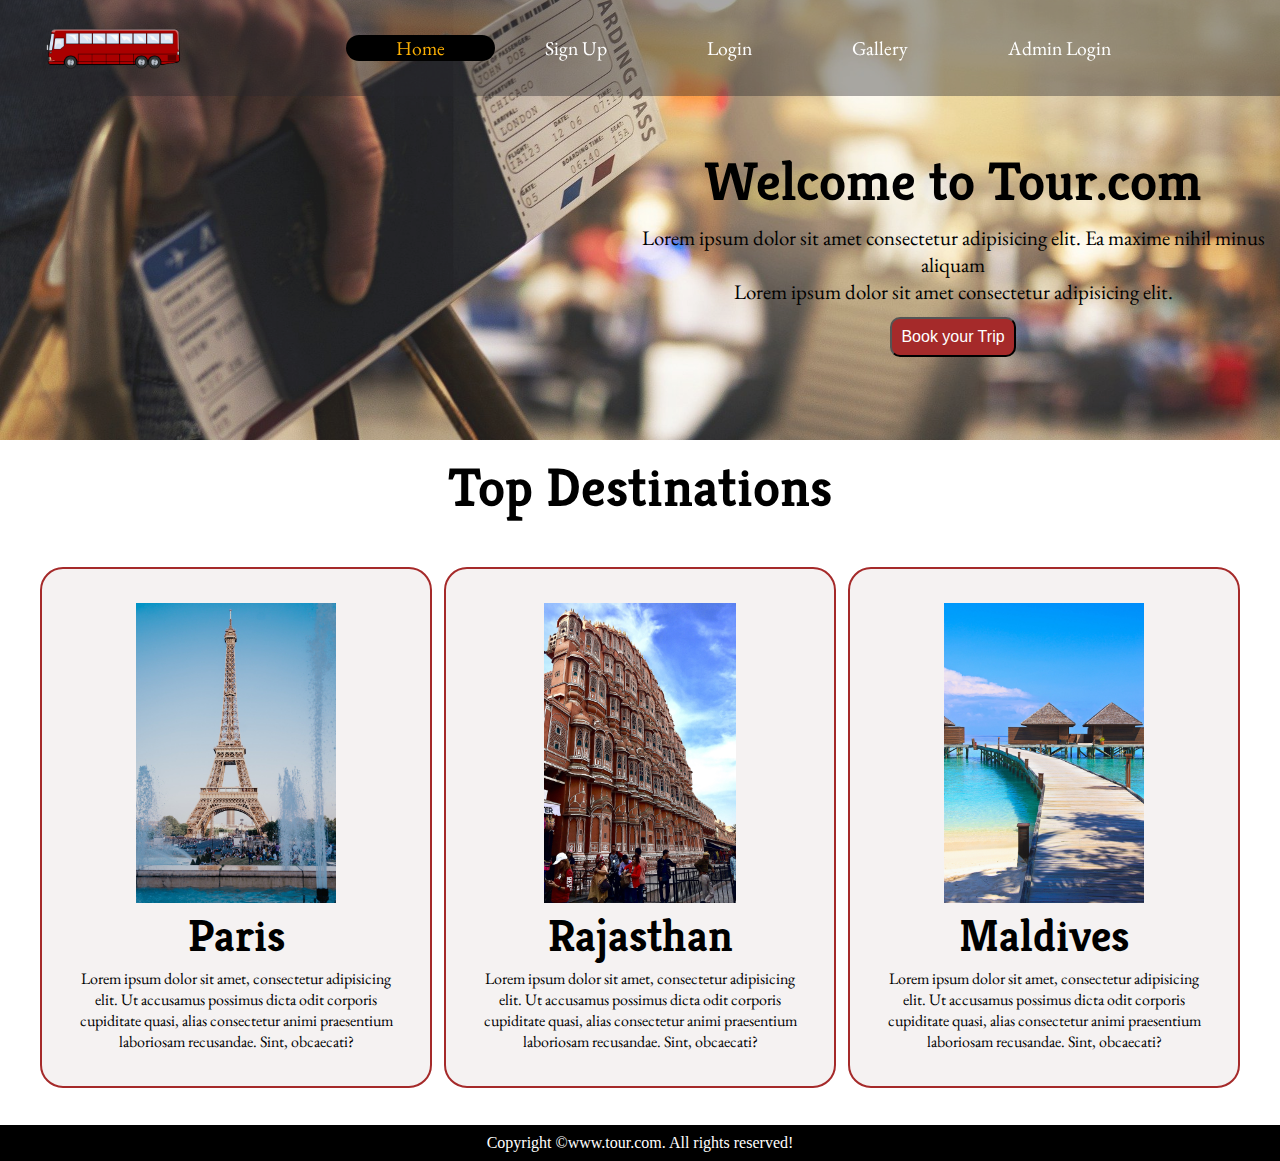
<file: index.html>
<!DOCTYPE html>
<html lang="en">

<head>
    <meta charset="UTF-8">
    <meta http-equiv="X-UA-Compatible" content="IE=edge">
    <meta name="viewport" content="width=device-width, initial-scale=1.0">
    <title>Books.com</title>
    <link rel="stylesheet" href="css/style.css">

    <link href="https://fonts.googleapis.com/css2?family=Kreon&display=swap" rel="stylesheet">
    <link href="https://fonts.googleapis.com/css2?family=EB+Garamond&display=swap" rel="stylesheet">
</head>

<body>
    <nav id="navbar">
        <div id="logo">
            <a href="index.html"><img src="logo.png" alt="logo"></a>
        </div>
        <ul>
            <li class="item active"><a href="#home">Home</a></li>
            <li class="item"><a href="signup.html">Sign Up</a></li>
            <li class="item"><a href="login.html">Login</a></li>
            <li class="item"><a href="gallery.html">Gallery</a></li>
            <li class="item"><a href="admin.html">Admin Login</a></li>
        </ul>
    </nav>

    <section id="home">
        <h1 class="h-primary">Welcome to Tour.com</h1>
        <p>Lorem ipsum dolor sit amet consectetur adipisicing elit. Ea maxime nihil minus aliquam</p>
        <p>Lorem ipsum dolor sit amet consectetur adipisicing elit. </p>
        <a href="bookingform.html">
            <button class="btn">Book your Trip</button>
        </a>
    </section>
    <section id="ourbooks">
        <h1 class="h-primary center">Top Destinations</h1>
        <div id="books">

            <div class="box">
                <a href="signup.html">
                    <img src="paris.jpg" alt="Book1">
                </a>
                <h2 class="h-secondary center">Paris</h2>
                <p class="center">Lorem ipsum dolor sit amet, consectetur adipisicing elit. Ut accusamus
                    possimus dicta odit corporis cupiditate quasi, alias consectetur animi praesentium
                    laboriosam recusandae. Sint, obcaecati?</p>
            </div>

            <div class="box">
                <a href="signup.html">
                    <img src="rajasthan.jpg" alt="Book2">
                </a>
                <h2 class="h-secondary center">Rajasthan</h2>
                <p class="center">Lorem ipsum dolor sit amet, consectetur adipisicing elit. Ut accusamus
                    possimus dicta odit corporis cupiditate quasi, alias consectetur animi praesentium
                    laboriosam recusandae. Sint, obcaecati?</p>
            </div>


            <div class="box">
                <a href="signup.html">
                    <img src="maldives.jpg" alt="Book3">
                </a>
                <h2 class="h-secondary center">Maldives</h2>
                <p class="center">Lorem ipsum dolor sit amet, consectetur adipisicing elit. Ut accusamus
                    possimus dicta odit corporis cupiditate quasi, alias consectetur animi praesentium
                    laboriosam recusandae. Sint, obcaecati?</p>
            </div>


        </div>
    </section>







    <footer>
        <div>
            Copyright &COPY;www.tour.com. All rights reserved!
        </div>
    </footer>
    <script src="https://code.jquery.com/jquery-3.6.0.js"></script>
    <script type="text/javascript">
        $(document).on('click', 'ul li', function () {
            $(this).addClass('active').siblings().removeClass('active')

        })
    </script>

</body>

</html>
</file>
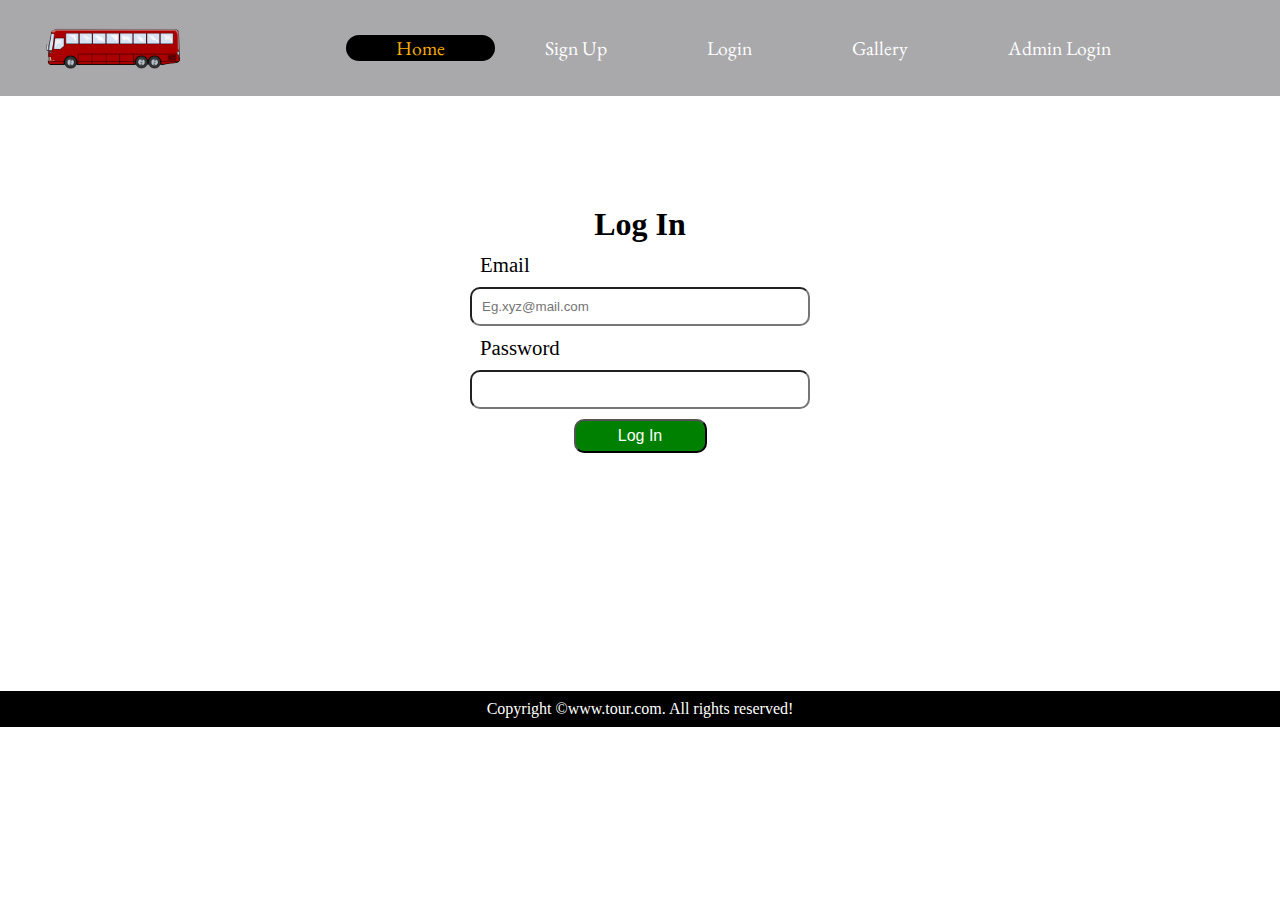
<file: admin.html>
<!DOCTYPE html>
<html lang="en">

<head>
    <meta charset="UTF-8">
    <meta http-equiv="X-UA-Compatible" content="IE=edge">
    <meta name="viewport" content="width=device-width, initial-scale=1.0">
    <title>Books.com</title>
    <link rel="stylesheet" href="css/style.css">
    <link rel="stylesheet" href="css/login.css">

    <link href="https://fonts.googleapis.com/css2?family=Kreon&display=swap" rel="stylesheet">
    <link href="https://fonts.googleapis.com/css2?family=EB+Garamond&display=swap" rel="stylesheet">
</head>

<body>
    <nav id="navbar">
        <div id="logo">
            <a href="index.html"><img src="logo.png" alt="logo"></a>
        </div>
        <ul>
            <li class="item active"><a href="index.html">Home</a></li>
            <li class="item"><a href="signup.html">Sign Up</a></li>
            <li class="item"><a href="login.html">Login</a></li>
            <li class="item"><a href="gallery.html">Gallery</a></li>
            <li class="item"><a href="#">Admin Login</a></li>
        </ul>
    </nav>
      <section id="login">
        <form class="row" method="POST" action="login.php">
            <h1>Log In</h1>

            <label for="inputEmail4" class="form-label">Email</label>
            <input type="email" class="form-control" name="email" id="inputEmail4" placeholder="Eg.xyz@mail.com">

            <label for="inputPassword4" class="form-label">Password</label>
            <input type="password" class="form-control" name="password" id="inputPassword">

            <button id="btn" class="btn btn-primary"> Log In</button>

        </form>
     

    </section>
    <footer>
        <div class="center">
            Copyright &COPY;www.tour.com. All rights reserved!
        </div>
    </footer>
    <script src="https://code.jquery.com/jquery-3.6.0.js"></script>
    <script type="text/javascript">
        $(document).on('click', 'ul li', function () {
            $(this).addClass('active').siblings().removeClass('active')

        })
    </script>


</body>

</html>
</file>
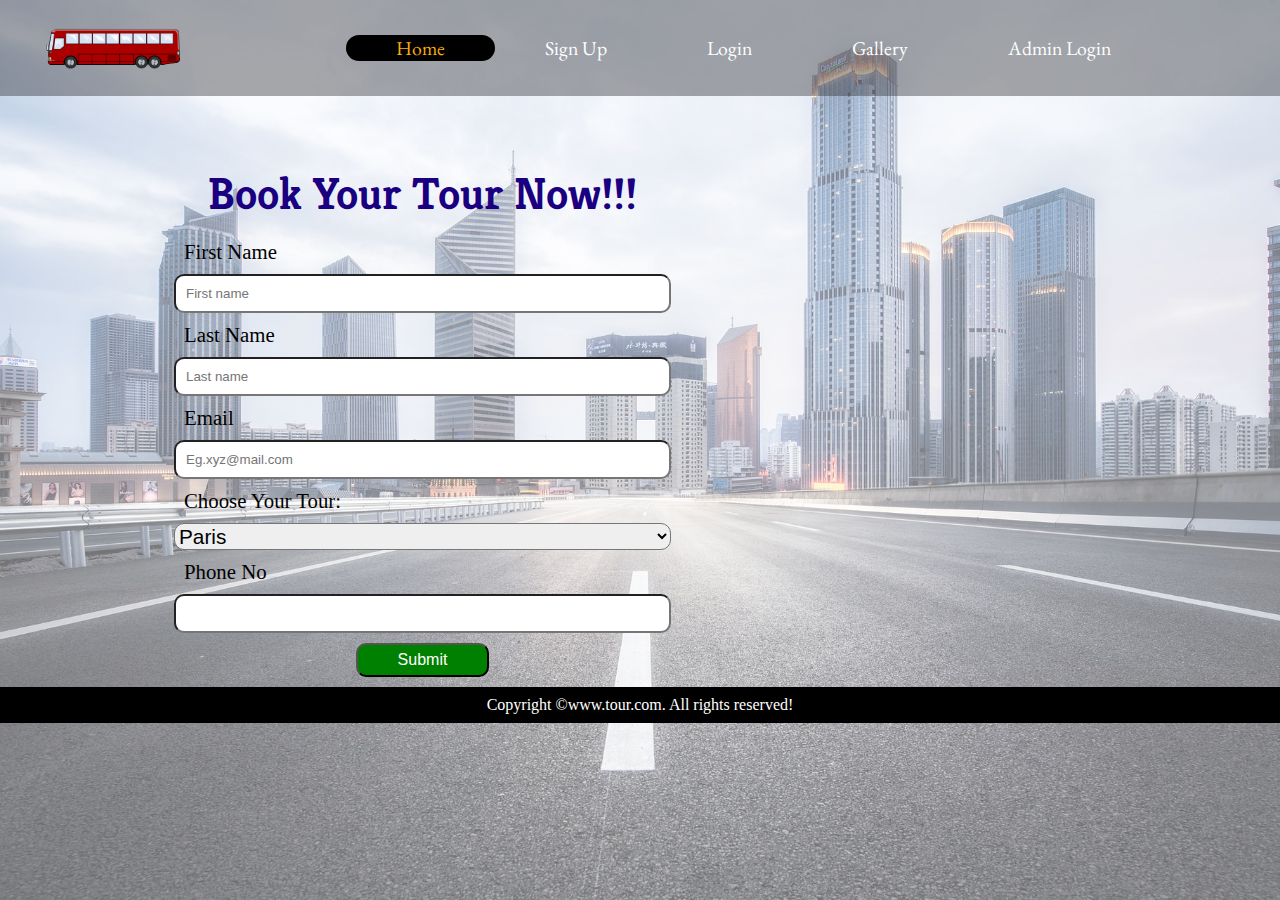
<file: bookingform.html>
<!DOCTYPE html>
<html lang="en">

<head>
    <meta charset="UTF-8">
    <meta http-equiv="X-UA-Compatible" content="IE=edge">
    <meta name="viewport" content="width=device-width, initial-scale=1.0">
    <title>Books.com</title>
    <link rel="stylesheet" href="css/style.css">
    <link rel="stylesheet" href="css/bookingform.css">
    <link href="https://fonts.googleapis.com/css2?family=Kreon&display=swap" rel="stylesheet">
    <link href="https://fonts.googleapis.com/css2?family=EB+Garamond&display=swap" rel="stylesheet">
</head>

<body>
    <nav id="navbar">
        <div id="logo">
            <a href="index.html"><img src="logo.png" alt="logo"></a>
        </div>
        <ul>
            <li class="item active"><a href="#home">Home</a></li>
            <li class="item"><a href="signup.html">Sign Up</a></li>
            <li class="item"><a href="login.html">Login</a></li>
            <li class="item"><a href="gallery.html">Gallery</a></li>
            <li class="item"><a href="admin.html">Admin Login</a></li>
        </ul>
    </nav>
    <section id="booking">
        <form class="row" method="POST" action="bookingform.php">
            <h1 class="h-primary">Book Your Tour Now!!!</h1>
            <label for="Firstname" name="firstname" class="form-label">First Name</label>
            <input type="text" class="form-control" name="first_name" placeholder="First name">

            <label for="Last Name" name="lastname" class="form-label">Last Name</label>
            <input type="text" class="form-control" name="last_name" placeholder="Last name">


            <label for="inputEmail4" class="form-label">Email</label>
            <input type="email" class="form-control" name="email" placeholder="Eg.xyz@mail.com">

            <label for="cars" class="form-label">Choose Your Tour:</label>

            <select name="tour" id="tour">
                <option value="Paris">Paris</option>
                <option value="Rajasthan">Rajasthan</option>
                <option value="Maldives">Maldives</option>
            </select>

            <label for="phone2numeric" class="form-label">Phone No</label>
            <input type="phone2numeric" class="form-control" name="phone">

            <button id="btn" class="btn btn-primary">Submit
            </button>

        </form>
        </div>










        <footer>
            <div>
                Copyright &COPY;www.tour.com. All rights reserved!
            </div>
        </footer>
        <script src="https://code.jquery.com/jquery-3.6.0.js"></script>
        <script type="text/javascript">
            $(document).on('click', 'ul li', function () {
                $(this).addClass('active').siblings().removeClass('active')

            })
        </script>

</body>

</html>
</file>
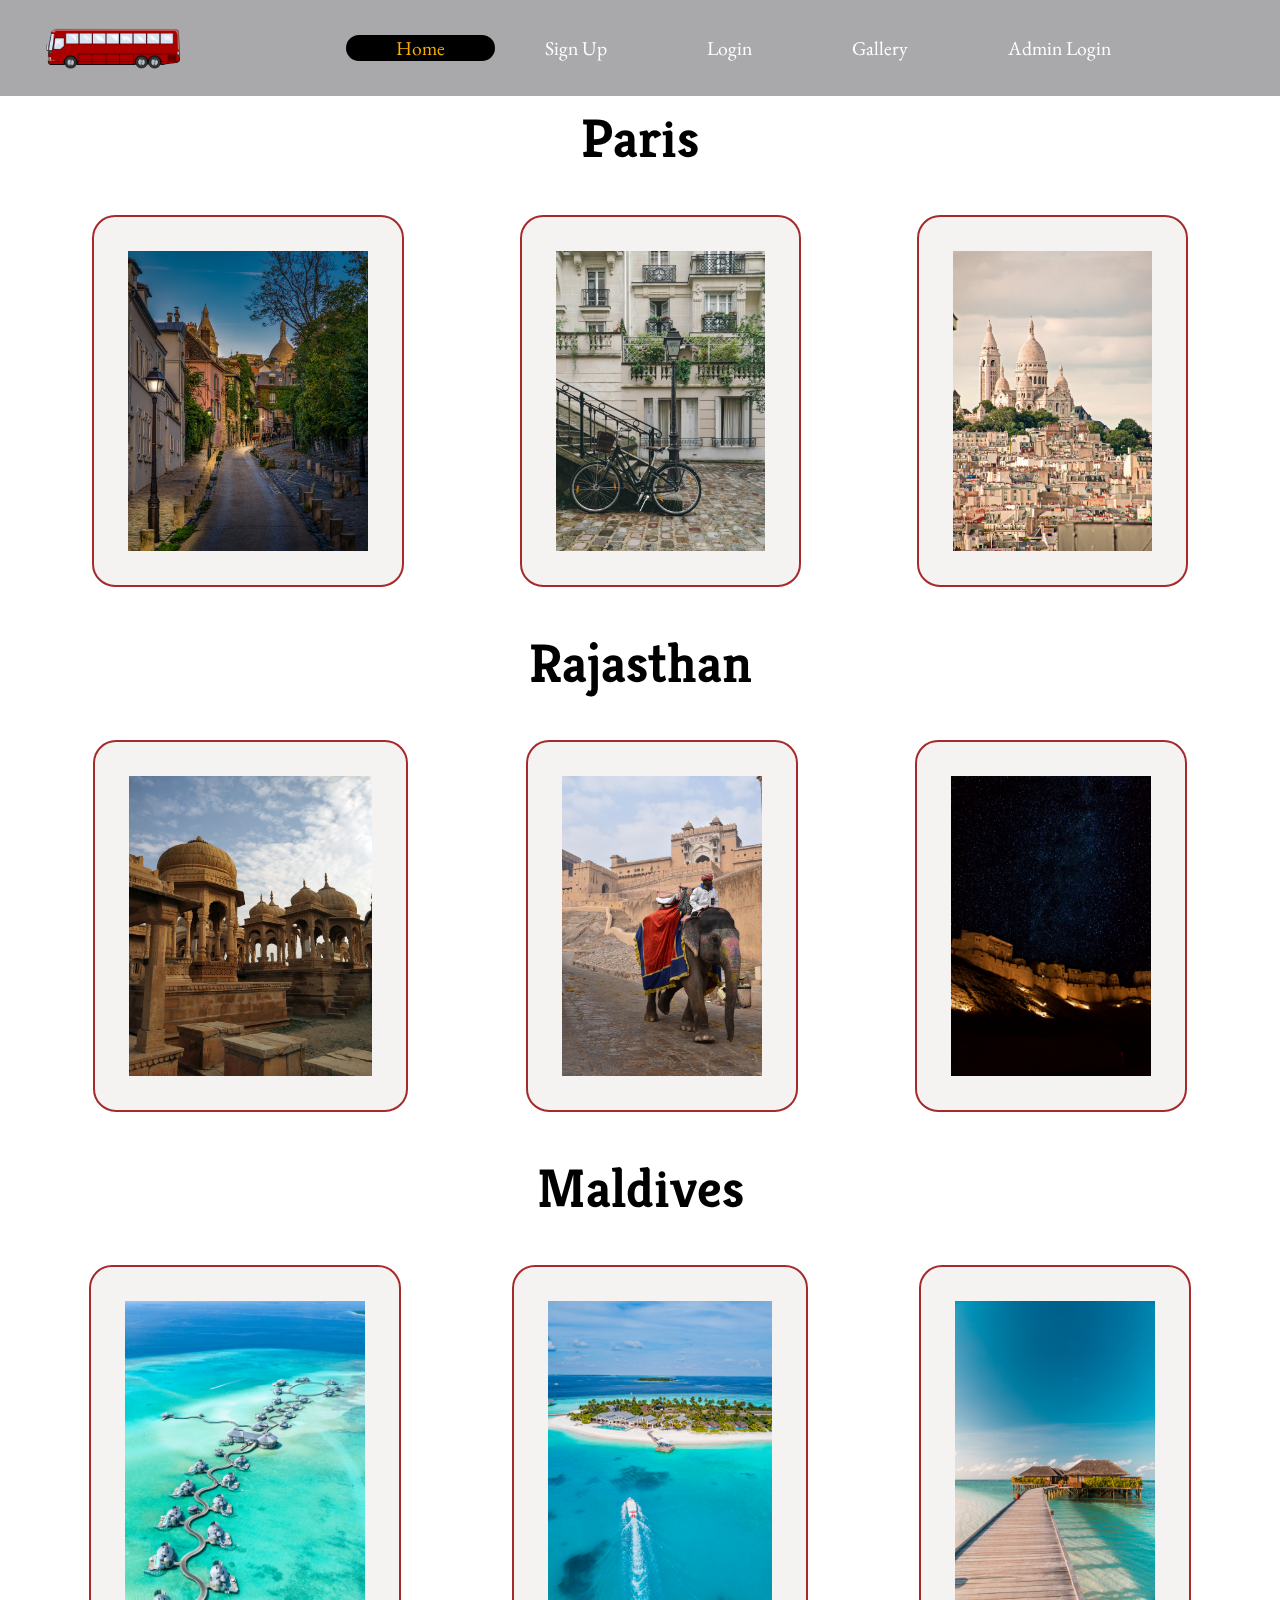
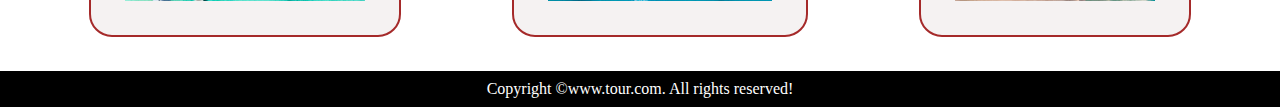
<file: gallery.html>
<!DOCTYPE html>
<html lang="en">

<head>
    <meta charset="UTF-8">
    <meta http-equiv="X-UA-Compatible" content="IE=edge">
    <meta name="viewport" content="width=device-width, initial-scale=1.0">
    <title>Books.com</title>
    <link rel="stylesheet" href="css/style.css">
    <link rel="stylesheet" href="css/gallery.css">

    <link href="https://fonts.googleapis.com/css2?family=Kreon&display=swap" rel="stylesheet">
    <link href="https://fonts.googleapis.com/css2?family=EB+Garamond&display=swap" rel="stylesheet">
</head>

<body>
    <nav id="navbar">
        <div id="logo">
            <a href="index.html"><img src="logo.png" alt="logo"></a>
        </div>
        <ul>
            <li class="item active"><a href="index.html">Home</a></li>
            <li class="item"><a href="signup.html">Sign Up</a></li>
            <li class="item"><a href="login.html">Login</a></li>
            <li class="item"><a href="#paris">Gallery</a></li>
            <li class="item"><a href="admin.html">Admin Login</a></li>
        </ul>
    </nav>
     <section id="paris">
        <h1 class="h-primary center">Paris</h1>
        <div id="gallery">
            <div class="box">    
                    <img src="paris1.jpg" alt="Book1">
            </div>

            <div class="box">    
                    <img src="paris2.jpg" alt="Book1">
            </div>

            <div class="box">    
                    <img src="paris3.jpg" alt="Book1">
            </div>
        </div>
    </section>
    <section id="rajasthan">
        <h1 class="h-primary center">Rajasthan</h1>
        <div id="gallery">
            <div class="box">    
                    <img src="rajasthan1.jpg" alt="Book1">
            </div>

            <div class="box">    
                    <img src="rajasthan2.jpg" alt="Book1">
            </div>

            <div class="box">    
                    <img src="rajasthan3.jpg" alt="Book1">
            </div>
        </div>
    </section>
    <section id="maldives">
        <h1 class="h-primary center">Maldives</h1>
        <div id="gallery">
            <div class="box">    
                    <img src="maldives1.jpg"alt="Book1">
            </div>

            <div class="box">    
                    <img src="maldives2.jpg" alt="Book1">
            </div>

            <div class="box">    
                    <img src="maldives3.jpg" alt="Book1">
            </div>
        </div>
    </section>
    <footer id="footer">
        <div>
            Copyright &COPY;www.tour.com. All rights reserved!
        </div>
    </footer>
    <script src="https://code.jquery.com/jquery-3.6.0.js"></script>
    <script type="text/javascript">
        $(document).on('mousedown', 'ul li', function () {
            $(this).addClass('active').siblings().removeClass('active')

        })
    </script>

</body>

</html>
</file>
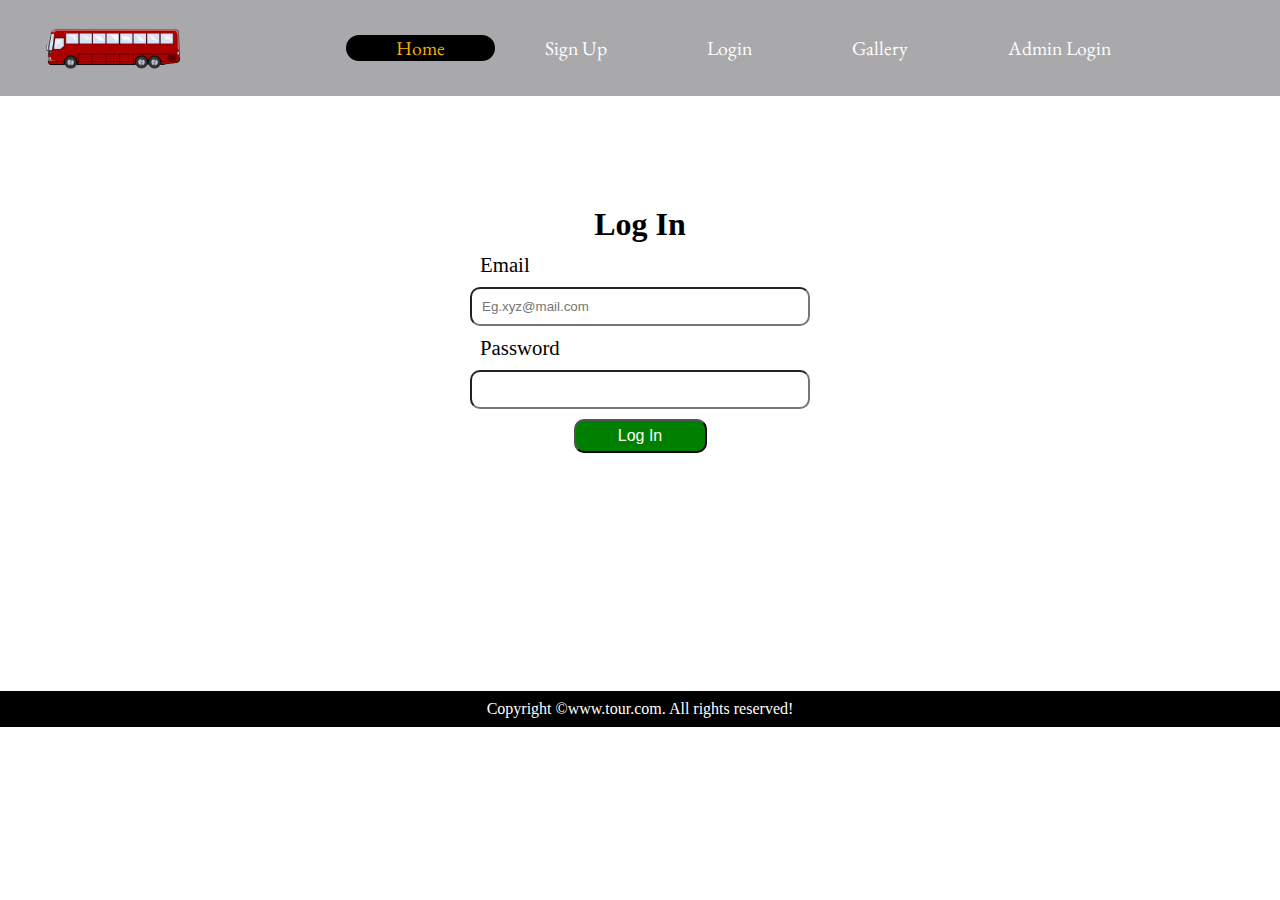
<file: login.html>
<!DOCTYPE html>
<html lang="en">

<head>
    <meta charset="UTF-8">
    <meta http-equiv="X-UA-Compatible" content="IE=edge">
    <meta name="viewport" content="width=device-width, initial-scale=1.0">
    <title>Books.com</title>
    <link rel="stylesheet" href="css/style.css">
    <link rel="stylesheet" href="css/login.css">

    <!-- <link rel="stylesheet" media="screen and (max-width:1300px)" href="css/phone.css"> -->
    <link href="https://fonts.googleapis.com/css2?family=Kreon&display=swap" rel="stylesheet">
    <link href="https://fonts.googleapis.com/css2?family=EB+Garamond&display=swap" rel="stylesheet">
</head>

<body>
    <nav id="navbar">
        <div id="logo">
            <a href="index.html"><img src="logo.png" alt="logo"></a>
        </div>
        <ul>
            <li class="item active"><a href="index.html">Home</a></li>
            <li class="item"><a href="signup.html">Sign Up</a></li>
            <li class="item"><a href="#login">Login</a></li>
            <li class="item"><a href="gallery.html">Gallery</a></li>
            <li class="item"><a href="admin.html">Admin Login</a></li>
        </ul>
    </nav>
    <section id="login">
        <form class="row" method="POST" action="login.php">
            <h1>Log In</h1>

            <label for="inputEmail4" class="form-label">Email</label>
            <input type="email" class="form-control" name="email" id="inputEmail4" placeholder="Eg.xyz@mail.com">

            <label for="inputPassword4" class="form-label">Password</label>
            <input type="password" class="form-control" name="password" id="inputPassword">

            <button id="btn" class="btn btn-primary"> Log In</button>

        </form>
     

    </section>
    <footer>
        <div class="center">
            Copyright &COPY;www.tour.com. All rights reserved!
        </div>
    </footer>
    <script src="https://code.jquery.com/jquery-3.6.0.js"></script>
    <script type="text/javascript">
        $(document).on('click', 'ul li', function () {
            $(this).addClass('active').siblings().removeClass('active')

        })
    </script>


</body>

</html>
</file>
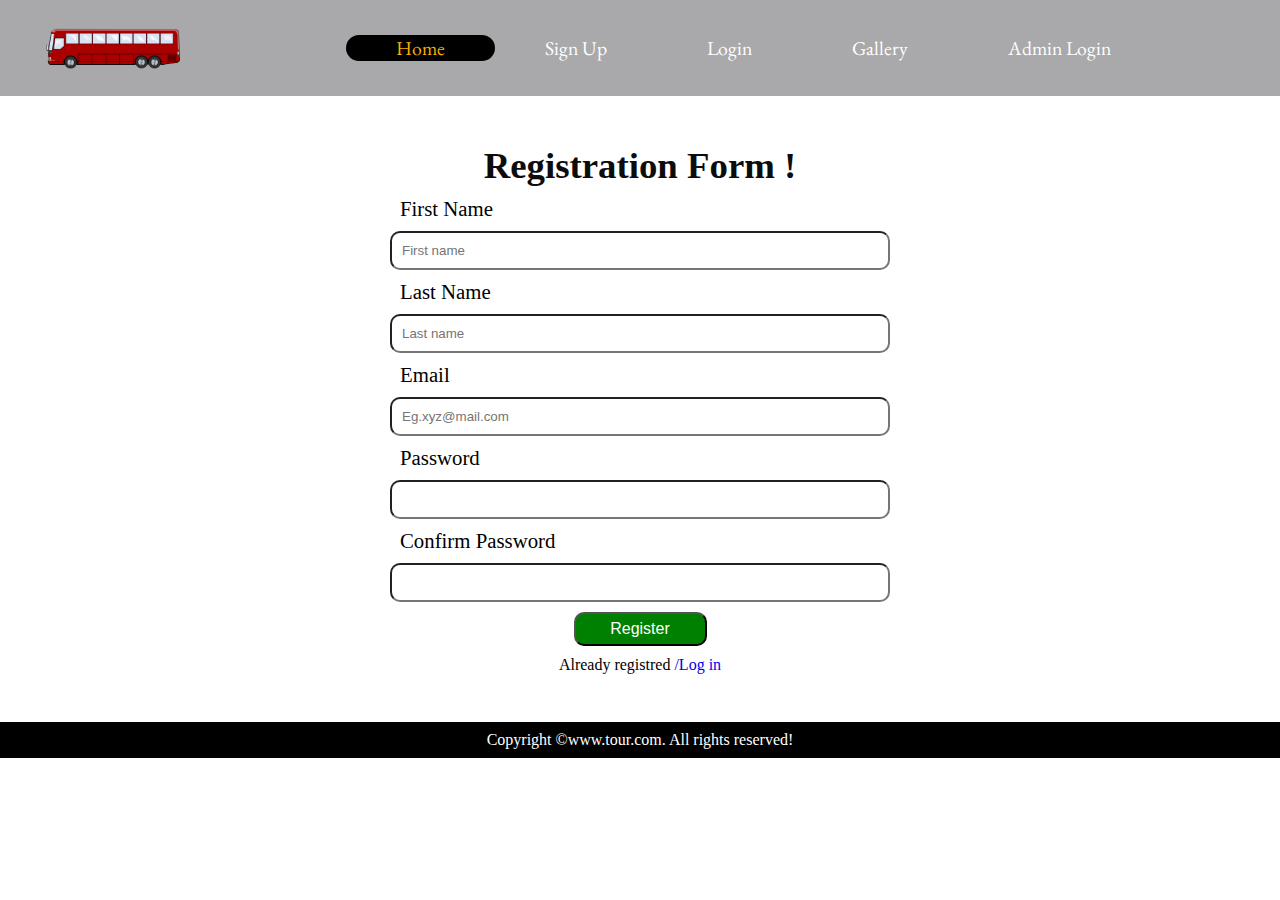
<file: signup.html>
<!DOCTYPE html>
<html lang="en">

<head>
    <meta charset="UTF-8">
    <meta http-equiv="X-UA-Compatible" content="IE=edge">
    <meta name="viewport" content="width=device-width, initial-scale=1.0">
    <title>Books.com</title>
    <link rel="stylesheet" href="css/style.css">
    <link rel="stylesheet" href="css/signup.css">

    <!-- <link rel="stylesheet" media="screen and (max-width:1300px)" href="css/phone.css"> -->
    <link href="https://fonts.googleapis.com/css2?family=Kreon&display=swap" rel="stylesheet">
    <link href="https://fonts.googleapis.com/css2?family=EB+Garamond&display=swap" rel="stylesheet">
</head>

<body>
    <nav id="navbar">
        <div id="logo">
            <a href="index.html"><img src="logo.png" alt="logo"></a>
        </div>
        <ul>
            <li class="item active"><a href="index.html">Home</a></li>
            <li class="item"><a href="#">Sign Up</a></li>
            <li class="item"><a href="login.html">Login</a></li>
            <li class="item"><a href="gallery.html">Gallery</a></li>
            <li class="item"><a href="admin.html">Admin Login</a></li>
        </ul>
    </nav>
    <section id="signup">
        <form class="row" method="POST" action="signup.php">
            <h1>Registration Form !</h1>
            <label for="Firstname" name="firstname" class="form-label">First Name</label>
            <input type="text" class="form-control" name="first_name" placeholder="First name" >

            <label for="Last Name" name="lastname" class="form-label">Last Name</label>
            <input type="text" class="form-control" name="last_name" placeholder="Last name" >


            <label for="inputEmail4" class="form-label">Email</label>
            <input type="email" class="form-control" name="email"  placeholder="Eg.xyz@mail.com">

            <label for="inputPassword4" class="form-label">Password</label>
            <input type="password" class="form-control" name="password" >

            <label for="inputPassword4" class="form-label">Confirm Password</label>
            <input type="password" class="form-control" name="confirm_password">

            <button id="btn" class="btn btn-primary"> Register
            </button>

            <p class="center">Already registred<a href=login.html style="text-decoration: none;">&nbsp;/Log in</a></p>

        </form>
        </div>

    </section>
    <footer>
        <div class="center">
            Copyright &COPY;www.tour.com. All rights reserved!
        </div>
    </footer>
    <script src="https://code.jquery.com/jquery-3.6.0.js"></script>
    <script type="text/javascript">
        $(document).on('click', 'ul li', function () {
            $(this).addClass('active').siblings().removeClass('active')

        })
    </script>


</body>

</html>
</file>
<file: css/login.css>
#login{   
     padding: 62px 0px 180px 0px;
 }
 .row{
     display: flex;
     flex-direction: column;
     margin: auto;
     justify-content: center;
     width: 340px;
     padding: 48px;
 }
 .form-control{
     padding: 10px;
     border-radius: 10px;
 }
 
 .form-label{
     padding: 10px;
     font-size: 1.3rem;
 }
 h1{
     margin: auto;
 }
 
 .row #btn{
     padding: 6px;
     margin: 10px auto;
     width: 133px;
     border-radius: 10px;
     color: white;
     background-color: green;
     cursor: pointer;
 }
</file>
<file: css/bookingform.css>
#signup{
    justify-content: center;
    align-items: center;
 
 }
 
#booking::before{
    content: "";
    background: url(../bookbg.jpg)no-repeat center center/cover;
    position: absolute;
    height:100%;
    width: 100%;
    top: 0px;
    left: 0px;
    z-index: -1;
    opacity: 0.6;
}
 .row{
    display: flex;
    flex-direction: column;
    width: 497px;
    padding: 61px 0px 0px 174px;
 }
 .form-control{
     padding: 10px;
     border-radius: 10px;
 }
 
 .form-label{
     padding: 10px;
     font-size: 1.3rem;
 }
 h1{
    margin: auto;
    font-size: 2.8rem !important;
    color: #1a0080;
 }
 
.row #btn{
     padding: 6px;
     margin: 10px auto;
     width: 133px;
     border-radius: 10px;
     color: white;
     background-color: green;
     cursor: pointer;
}

select{
    font-size: 1.3rem;
    border-radius: 10px;
    size: 160px;
}
</file>
<file: css/gallery.css>
#gallery .box{ 
    border: 2px solid brown;
    padding: 34px;
    margin:auto;
    border-radius: 23px;
    background-color: rgb(245 242 242);
   
}
#gallery{
    margin: 34px;
    display: flex;

}

#gallery .box img{
    height: 300px;
    margin: auto;
    display: block;
}
</file>
<file: css/signup.css>
#signup{
   justify-content: center;
   align-items: center;

}
/* #signup::before{
    content: "";
    background: url(../boybg.jpg)no-repeat center center/cover;
    position: absolute;
    height:100%;
    width: 100%;
    top: 0px;
    left: 0px;
    z-index: -1;
    opacity: 0.5;
} */
.row{
    display: flex;
    flex-direction: column;
    margin: auto;
    justify-content: center;
    width: 500px;
    padding: 48px;
}
.form-control{
    padding: 10px;
    border-radius: 10px;
}

.form-label{
    padding: 10px;
    font-size: 1.3rem;
}
h1{
    margin: auto;
    font-size: 2.3rem;
    color: #0c0c0c;
}

.row #btn{
    padding: 6px;
    margin: 10px auto;
    width: 133px;
    border-radius: 10px;
    color: white;
    background-color: green;
    cursor: pointer;
}
</file>
<file: css/style.css>
/* CSS reset */
*{
    margin: 0;
    padding: 0;
}

html{
    scroll-behavior: smooth;
}

/* navigation bar  */

#navbar{
    display: flex;
    align-items: center;
    position: sticky;
    top: 0px;
}

#navbar::before{
    content: "";
    background-color: #28282c;
    position: absolute;
    top: 0px;
    left: 0px;
    height: 100%;
    width: 100%;
    z-index: -1;
    opacity: 0.4;
}

/* logo  */
#logo{
    margin: 0px 0px;
}

#logo img{
    height: 60px;
    margin: 16px 43px;
}

/* list  */
#navbar ul{
    display: flex;
    margin: auto;
}


#navbar ul li{
    list-style: none;
    font-size: 1rem;
}

#navbar ul li a{
    color: white;
    display: block;
    padding: 0px 50px;
    border-radius: 20px;
    text-decoration: none;
    font-size: 1.23rem;
    font-family: 'EB Garamond', serif;
}
#navbar ul li a:hover{
    color: #fbaf03;
    background-color: white;
}
#navbar ul li.active a{
    color: #fbaf03;
    background-color: black;
}

/* Home section  */

#home{
    display: flex;
    flex-direction: column;
    padding: 38px 2px 71px 628px;
    height: 240px;
    justify-content: center;
    align-items: center;
}

#home::before{
    content: "";
    background: url(../passportbg.jpg)no-repeat center center/cover;
    position: absolute;
    height:440px;
    width: 100%;
    top: 0px;
    left: 0px;
    z-index: -1;
    opacity: 0.89;
}
#home h1{
    color: black;
    text-align: center;
}
#home p{
    color: black;
    text-align: center;
    font-size: 1.3rem;
    font-family: 'EB Garamond', serif;
}

#books{
    margin: 34px;
    display: flex;

}
#books .box{ 
    border: 2px solid brown;
    padding: 34px;
    margin: 3px 6px ;
    border-radius: 23px;
    background-color: rgb(245 242 242);
   
}


#books .box p{ 
    font-family: 'EB Garamond', serif;
    
}
#books .box img{
    height: 300px;
    margin: auto;
    display: block;
}

/* button */
.btn{
    border-radius: 10px;
    color: white;
    background-color: brown;
    margin: 12px;
    padding: 9px;
    font-size: 1rem;
    cursor: pointer;
}
/* Footer  */
footer{
    background: black;
    color: white;
    padding: 9px 20px;
    text-align: center;
}




/* uiti;ities  */
.h-primary{
    font-size: 3.4rem;
    padding: 8px;
    font-family: 'Kreon', serif;
}

.h-secondary{
    font-size: 2.8rem;
    padding: 4px;
    font-family: 'Kreon', serif;
}
.center{
    text-align: center;
    
}
</file>
